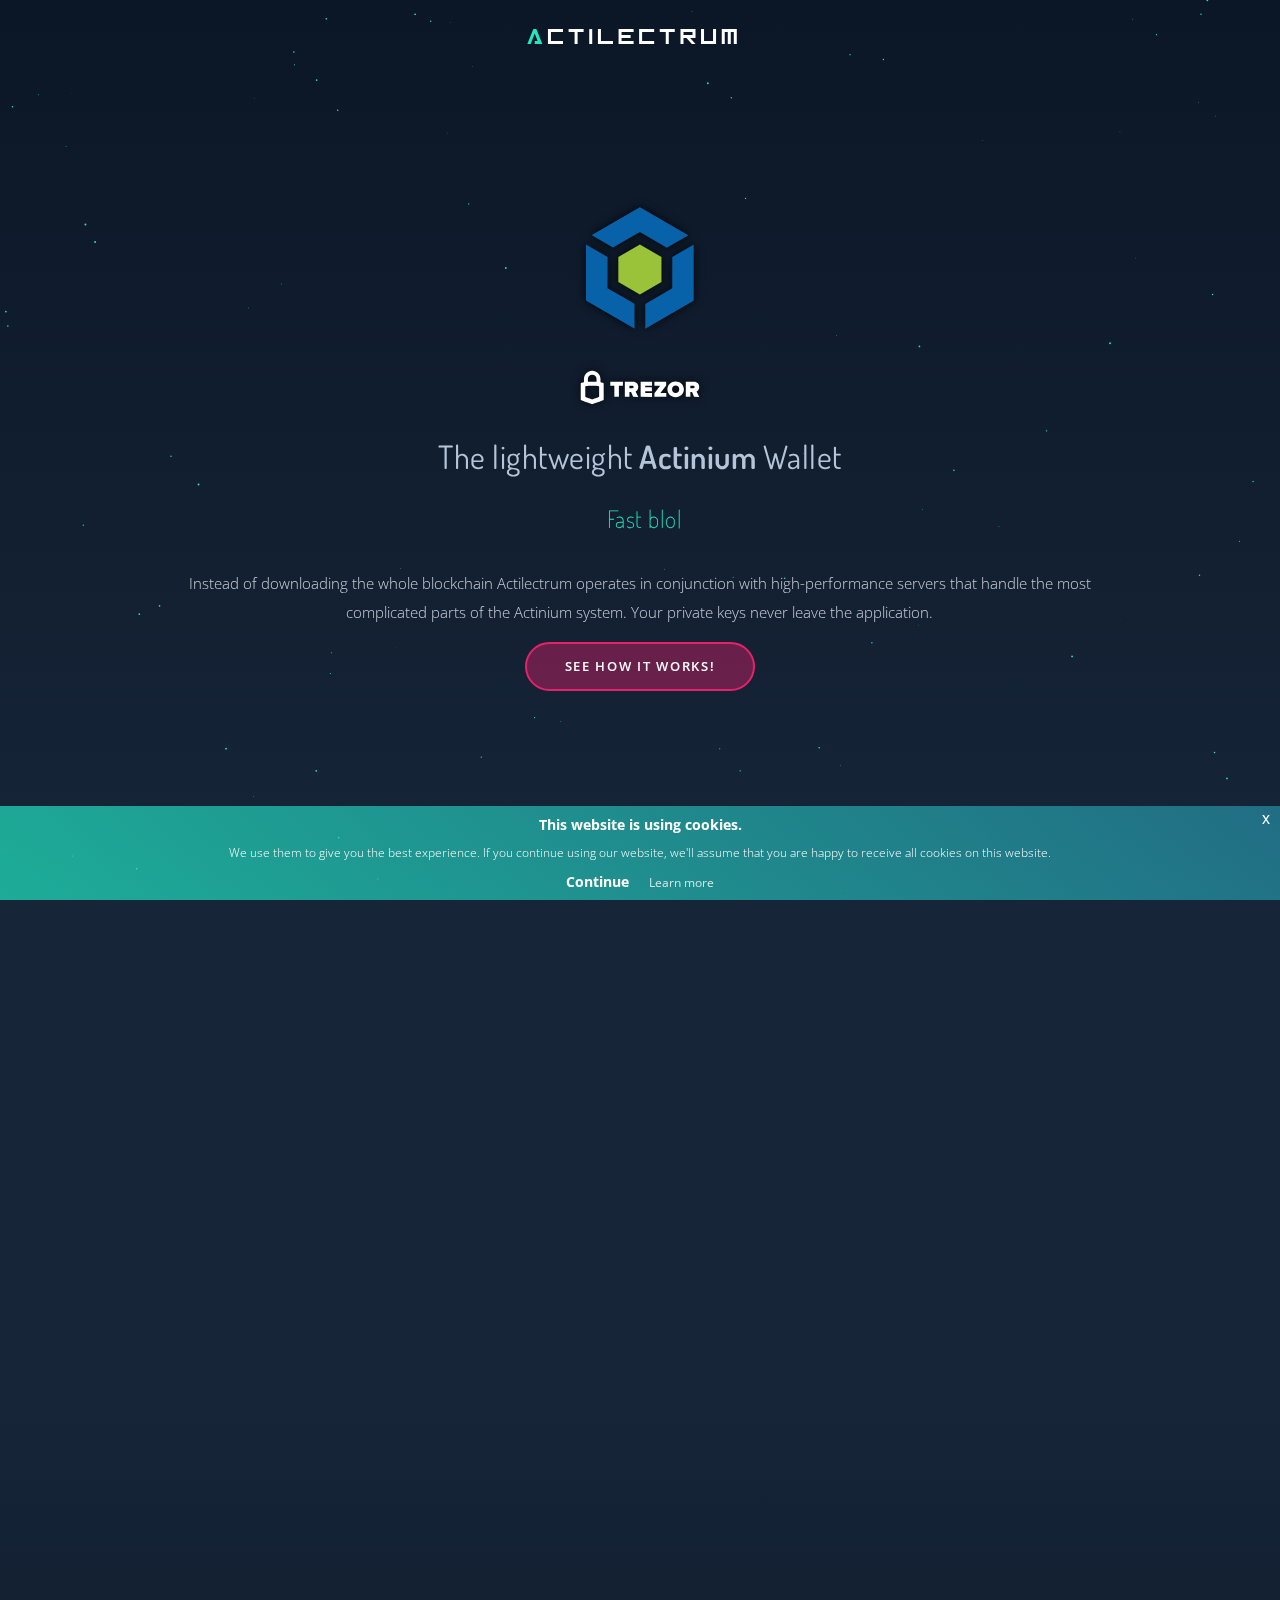
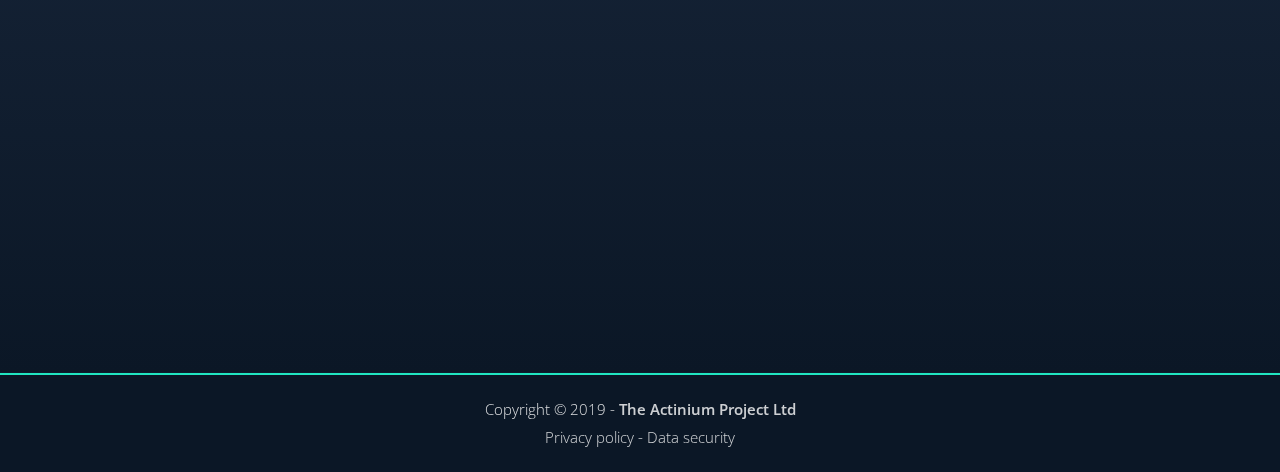
<file: index.html>
<!DOCTYPE html>
<html lang="en">
   <head>
      <meta charset="utf-8">
      <meta name="viewport" content="width=device-width, initial-scale=1, shrink-to-fit=no">
      <meta name="description" content="Instead of downloading the whole blockchain Actilectrum operates in conjunction with high-performance servers that handle the most complicated parts of the Actinium system. Your private keys never leave the application.">
      <meta name="keywords" content="actinium, actilectrum, software, lightning network, trezor, ledger nano">
      <meta name="author" content="Harris Brakmic" />
      <meta name="robots" content="index, follow">
      <meta name="revisit-after" content="1 days">
      <meta name="revisit" content="1 days">
      <meta name="language" content="English">
      <meta name="rating" content="general">
      <meta name="rating" content="safe for kids">
      <meta property="og:locale" content="en_US" />
      <meta property="og:type" content="website" />
      <meta property="og:title" content="⚡ Actilectrum ⚡ The lightweight Actinium Wallet" />
      <meta property="og:description" content="Instead of downloading the whole blockchain Actilectrum operates in conjunction with high-performance servers that handle the most complicated parts of the Actinium system. Your private keys never leave the application." />
      <meta property="og:url" content="https://actilectrum.org/" />
      <meta property="og:site_name" content="Actilectrum" />
      <!-- <meta property="fb:app_id" content="813501412188048" /> -->
      <meta property="og:image" content="https://actilectrum.org/actilectrum-featured.png" />
      <meta name="twitter:card" content="summary_large_image" />
      <meta name="twitter:site" content="@ActiniumCrypto" />
      <meta name="twitter:creator" content="@ActiniumCrypto" />
      <meta name="twitter:description" content="Instead of downloading the whole blockchain Actilectrum operates in conjunction with high-performance servers that handle the most complicated parts of the Actinium system. Your private keys never leave the application." />
      <meta name="twitter:title" content="⚡ Actilectrum ⚡ The lightweight Actinium Wallet" />
      <meta name="twitter:image" content="https://actilectrum.org/actilectrum-featured-twitter.png" />
      <!-- Schema script -->
  		<script type="application/ld+json">
  			{
  			  "@context": "http://schema.org",
  			  "@type": "EducationalOrganization",
  			  "name": "Actilectrum",
          "alternateName": "Actilectrum, the lightweight Actinium wallet",
  			  "url": "https://actilectrum.org",
  			  "logo": "https://actilectrum.org/assets/img/logo/actilectrum-logo.png",
  			  "sameAs": [
  			    "https://twitter.com/ActiniumCrypto",
  			    "https://github.com/Actinium-project",
  			    "https://actinium.org"
  			  ]
  			}
  		</script>
      <!-- Global site tag (gtag.js) - Google Analytics -->
      <script async src="https://www.googletagmanager.com/gtag/js?id=UA-121419345-2"></script>

      <meta name="google-site-verification" content="98Os-XU-iJna17E_8lDClLoiDntbVEy0d8nkBI0YF5g" />
      <link rel="apple-touch-icon" sizes="57x57" href="assets/img/logo/apple/apple-icon-57x57.png">
      <link rel="apple-touch-icon" sizes="60x60" href="assets/img/logo/apple/apple-icon-60x60.png">
      <link rel="apple-touch-icon" sizes="72x72" href="assets/img/logo/apple/apple-icon-72x72.png">
      <link rel="apple-touch-icon" sizes="76x76" href="assets/img/logo/apple/apple-icon-76x76.png">
      <link rel="apple-touch-icon" sizes="114x114" href="assets/img/logo/apple/apple-icon-114x114.png">
      <link rel="apple-touch-icon" sizes="120x120" href="assets/img/logo/apple/apple-icon-120x120.png">
      <link rel="apple-touch-icon" sizes="144x144" href="assets/img/logo/apple/apple-icon-144x144.png">
      <link rel="apple-touch-icon" sizes="152x152" href="assets/img/logo/apple/apple-icon-152x152.png">
      <link rel="apple-touch-icon" sizes="180x180" href="assets/img/logo/apple/apple-icon-180x180.png">
      <link rel="icon" type="image/png" sizes="192x192"  href="assets/img/logo/android/android-icon-192x192.png">
      <link rel="icon" type="image/png" sizes="32x32" href="favicon-32x32.png">
      <link rel="icon" type="image/png" sizes="96x96" href="favicon-96x96.png">
      <link rel="icon" type="image/png" sizes="16x16" href="favicon-16x16.png">
      <link rel="manifest" href="manifest.json">
      <meta name="msapplication-TileColor" content="#ffffff">
      <meta name="msapplication-TileImage" content="ms-icon-144x144.png">
      <meta name="theme-color" content="#21E6C1">
      <meta name="application-name" content="Actilectrum" />
      <meta name="msapplication-config" content="browserconfig.xml">
      <meta name="apple-mobile-web-app-status-bar-style" content="black-translucent">
      <link rel="icon" href="favicon.ico">
      <!-- Styles -->
      <link href="assets/css/page.css" rel="stylesheet">
      <link href="assets/css/style.css" rel="stylesheet">
      <link href="assets/css/hover.css" rel="stylesheet">
      <link href="custom.css" rel="stylesheet">
      <link href="buttons.css" rel="stylesheet">
      <link rel="stylesheet" type="text/css" href="assets/css/jquery-eu-cookie-law-popup.css">
      <title>Actilectrum - The lightweight Actinium Wallet</title>
   </head>
   <body class="eupopup eupopup-bottom">
      <!-- Navbar -->
      <nav class="navbar navbar-expand-lg navbar-light" data-navbar="">
         <div class="container">
            <div class="col-sm-10 col-md-10 col-lg-10 mx-auto text-center">
               <a class="navbar-brand" href="https://actilectrum.org">
               <img class="logo-dark" src="assets/img/logo/actilectrum-header.svg" alt="logo">
               <img class="logo-light" src="assets/img/logo/actilectrum-header.svg" alt="logo">
               </a>
            </div>
         </div>
      </nav>
      <!-- /.navbar -->
      <!-- Header -->
      <!-- <header class="header text-center text-1 h-fullscreen overflow-hidden" style="background-image: linear-gradient(0deg, #172539 0%, #0b1726 100%);">
         <canvas class="constellation" data-color="#21E6C1" data-length="100" data-radius="50"></canvas>
         <div class="container position-static">
            <div class="row align-items-center h-100">
               <div class="col-sm-10 col-md-10 col-lg-10 mx-auto">
                  <div class="row align-items-center">
                     <div class="col-7 col-sm-3 col-md-3 col-lg-2 mx-auto mb-5 order-lg-1 order-md-1 order-sm-1 order-3">
                        <a href="https://trezor.io/" target="_blank" class="hvr-float"><img src="assets/img/logo/trezor-logo.svg" class="shadow-svg" alt="Trezor" data-aos="fade-up" data-aos-delay="500" data-aos-duration="1000" data-aos-easing="ease-in-out"></a>
                     </div>
                     <div class="col-md-1 col-lg-1 mx-auto mb-5 d-xs-none order-lg-2 order-md-2 order-sm-2 order-2" data-aos="fade-in" data-aos-delay="500" data-aos-duration="2000" data-aos-easing="ease-in-out">
                        <img src="assets/img/logo/plus-icon.svg" class="shadow-svg" alt="plus">
                     </div>
                     <div class="col-6 col-sm-3 col-md-3 col-lg-2 mx-auto mb-5 order-lg-3 order-md-3 order-sm-3 order-1" data-aos="fade-up" data-aos-delay="0" data-aos-duration="1000" data-aos-easing="ease-in-out">
                        <a href="https://actinium.org/" target="_blank" class="hvr-float"><img src="assets/img/logo/actilectrum-logo-slider.svg" class="shadow-svg" alt="Actinium"></a>
                     </div>
                     <div class="col-md-1 col-lg-1 mx-auto mb-5 d-xs-none order-lg-4 order-md-4 order-sm-4 order-4" data-aos="fade-in" data-aos-delay="500" data-aos-duration="2000" data-aos-easing="ease-in-out">
                        <img src="assets/img/logo/plus-icon.svg" class="shadow-svg" alt="plus">
                     </div>
                     <div class="col-7 col-sm-3 col-md-3 col-lg-2 mx-auto mb-5 order-lg-5 order-md-5 order-sm-5 order-5" data-aos="fade-in">
                        <a href="https://www.ledger.com/" target="_blank" class="hvr-float"><img src="assets/img/logo/ledger-logo.svg" class="shadow-svg" alt="Ledger" data-aos="fade-up" data-aos-delay="500" data-aos-duration="1000" data-aos-easing="ease-in-out"></a>
                     </div>
                  </div>
                  <h1 class="display-5 fw-400 pb-3" data-aos="fade-in" data-aos-delay="1500" data-aos-duration="1000" data-aos-easing="ease-in-out">The lightweight <strong class="fw-600">Actinium</strong> Wallet</h1>
                  <h2 class="display-6 pb-5" data-aos="fade-in" data-aos-delay="1500" data-aos-duration="1000" data-aos-easing="ease-in-out" style="color: #21E6C1;"><span class="fw-200 pl-2" data-typing="Fast blockchain sync,Hardware wallets,Brain wallets,Segwit and more..." data-type-speed="80"></span></h2>
                  <p data-aos="fade-in" data-aos-delay="1500" data-aos-duration="1000" data-aos-easing="ease-in-out">Instead of downloading the whole blockchain Actilectrum operates in conjunction with high-performance servers that handle the most complicated parts of the Actinium system. Your private keys never leave the application.</p>
                  <div data-aos="fade-up" data-aos-delay="1500" data-aos-duration="2000" data-aos-easing="ease-in-out">
                     <a class="btn btn-xl btn-round btn-custom-pink mb-3 mr-1 ml-1" href="https://github.com/Actinium-project/Actilectrum/wiki/Using-Trezor-with-Actilectrum" target="_blank">See how it works!</a>
                  </div>
               </div>
            </div>
         </div>
      </header> -->
      <header class="header text-center text-1 h-fullscreen overflow-hidden" style="background-image: linear-gradient(0deg, #172539 0%, #0b1726 100%);">
         <canvas class="constellation" data-color="#21E6C1" data-length="100" data-radius="50"></canvas>
         <div class="container position-static">
            <div class="row align-items-center h-100">
               <div class="col-sm-10 col-md-10 col-lg-10 mx-auto">
                  <div class="row align-items-center">
                     <div class="col-6 col-sm-3 col-md-3 col-lg-2 mx-auto mb-5 order-lg-3 order-md-3 order-sm-3 order-1" data-aos="fade-up" data-aos-delay="0" data-aos-duration="1000" data-aos-easing="ease-in-out">
                        <a href="https://actinium.org/" target="_blank" class="hvr-float"><img src="assets/img/logo/actilectrum-logo-slider.svg" class="shadow-svg" alt="Actinium"></a>
                     </div>
                  </div>
                  <div class="row align-items-center">
                    <div class="col-7 col-sm-3 col-md-3 col-lg-2 mx-auto mb-5 order-lg-1 order-md-1 order-sm-1 order-3">
                       <a href="https://trezor.io/" target="_blank" class="hvr-float"><img src="assets/img/logo/trezor-logo.svg" class="shadow-svg" alt="Trezor" data-aos="fade-up" data-aos-delay="500" data-aos-duration="1000" data-aos-easing="ease-in-out"></a>
                    </div>
                  </div>
                  <h1 class="display-5 fw-400 pb-3" data-aos="fade-in" data-aos-delay="1500" data-aos-duration="1000" data-aos-easing="ease-in-out">The lightweight <strong class="fw-600">Actinium</strong> Wallet</h1>
                  <h2 class="display-6 pb-5" data-aos="fade-in" data-aos-delay="1500" data-aos-duration="1000" data-aos-easing="ease-in-out" style="color: #21E6C1;"><span class="fw-200 pl-2" data-typing="Fast blockchain sync,Hardware wallets,Brain wallets,Segwit and more..." data-type-speed="80"></span></h2>
                  <p data-aos="fade-in" data-aos-delay="1500" data-aos-duration="1000" data-aos-easing="ease-in-out">Instead of downloading the whole blockchain Actilectrum operates in conjunction with high-performance servers that handle the most complicated parts of the Actinium system. Your private keys never leave the application.</p>
                  <div data-aos="fade-up" data-aos-delay="1500" data-aos-duration="2000" data-aos-easing="ease-in-out">
                     <a class="btn btn-xl btn-round btn-custom-pink mb-3 mr-1 ml-1" href="https://github.com/Actinium-project/Actilectrum/wiki/Using-Trezor-with-Actilectrum" target="_blank">See how it works!</a>
                  </div>
               </div>
            </div>
         </div>
      </header>
      <!-- /.header -->
      <!-- Main Content -->
      <main class="main-content">
         <!-- Downloads -->
         <section id="wallets" class="section overflow-hidden p-3 pt-5 pb-7 bg-2">
            <div class="container">
               <header class="section-header text-1" data-aos="fade-up" data-aos-delay="0" data-aos-duration="1000" data-aos-easing="ease-in-out">
                  <h2>Downloads</h2>
                  <p class="lead">Download Actilectrum for any platform</p>
               </header>
               <div class="row gap-y text-center">
                  <div class="col-md-4 col-xl-4 feature-1" data-aos="fade-in" data-aos-delay="250" data-aos-duration="1000" data-aos-easing="ease-in-out">
                     <p class="feature-icon"><i class="fa fa-windows gradient-icon"></i></p>
                     <h3 class="text-1">Windows</h3>
                     <p class="text-1">&nbsp</p>
                     <a class="btn btn-md btn-round btn-custom-green mb-3 mr-1 ml-1" href="https://github.com/Actinium-project/Actilectrum/releases/download/v3.3.6.1/actilectrum-v3.3.6.1-setup.exe" target="_blank">Setup</a>
                     <a class="btn btn-md btn-round btn-custom-green mb-3 mr-1 ml-1" href="https://github.com/Actinium-project/Actilectrum/releases/download/v3.3.6.1/actilectrum-v3.3.6.1-portable.exe" target="_blank">Portable</a>
                     <a class="btn btn-md btn-round btn-custom-green mb-3 mr-1 ml-1" href="https://github.com/Actinium-project/Actilectrum/releases/download/v3.3.6.1/actilectrum-v3.3.6.1.exe" target="_blank">Standalone</a>
                  </div>
                  <div class="col-md-4 col-xl-4 feature-1" data-aos="fade-in" data-aos-delay="500" data-aos-duration="1000" data-aos-easing="ease-in-out">
                     <p class="feature-icon"><i class="fa fa-linux gradient-icon"></i></p>
                     <h3 class="text-1">Linux</h3>
                     <p class="text-1">Compilation tutorials</p>
                     <a class="btn btn-md btn-round btn-custom-pink mb-3 mr-1 ml-1" href="https://github.com/Actinium-project/Actilectrum/blob/master/contrib/build-linux/README.md" target="_blank">Actilectrum wallet</a>
                     <a class="btn btn-md btn-round btn-custom-green mb-3 mr-1 ml-1" href="https://github.com/Actinium-project/electrumx-actinium" target="_blank">Actilectrum server</a>
                  </div>
                  <div class="col-md-4 col-xl-4 feature-1" data-aos="fade-in" data-aos-delay="750" data-aos-duration="1000" data-aos-easing="ease-in-out">
                     <p class="feature-icon"><i class="fa fa-apple gradient-icon"></i></p>
                     <h3 class="text-1">macOS</h3>
                     <p class="text-1">&nbsp</p>
                     <a class="btn btn-md btn-round btn-custom-green mb-3 mr-1 ml-1" href="https://github.com/Actinium-project/Actilectrum/releases/download/v3.3.6.1/actilectrum-v3.3.6.1.dmg" target="_blank">DMG</a>
                     <a class="btn btn-md btn-round btn-custom-green mb-3 mr-1 ml-1" href="https://github.com/Actinium-project/Actilectrum/releases/download/v3.3.6.1/Actilectrum.app.zip" target="_blank">Application</a>
                  </div>
               </div>
            </div>
         </section>
         <!-- ./Downloads -->
         <!-- More info and screenshots -->
         <section class="section p-3 pt-7 pb-7 bg-2" style="background-image: linear-gradient(0deg, #0b1726 0%, #172539 100%);">
            <div class="container">
               <div class="row align-items-center">
                  <div class="col-12 col-md-4 col-lg-4 mx-auto py-8 text-center feature-1" data-aos="fade-up" data-aos-delay="0" data-aos-duration="1000" data-aos-easing="ease-in-out">
                     <p class="feature-icon"><i class="fa fa-info-circle gradient-icon"></i></p>
                     <h3 class="text-1">Featured links & screenshots</h3>
                     <br>
                     <a class="btn btn-md btn-round btn-custom-green mb-3 mr-1 ml-1" href="https://actinium.org/" target="_blank">Actinium website</a>
                     <a class="btn btn-md btn-round btn-custom-green mb-3 mr-1 ml-1" href="https://goldmine.actinium.org/" target="_blank">Community pool</a>
                     <a class="btn btn-md btn-round btn-custom-pink mb-3 mr-1 ml-1" href="https://actinium.store/" target="_blank">Actinium Store</a>
                  </div>
                  <div class="col-12 col-md-8 col-lg-6 mx-auto" data-aos="fade-left" data-aos-delay="250" data-aos-duration="1000" data-aos-easing="ease-in-out">
                     <div class="gallery gallery-4-type4" data-provide="photoswipe">
                        <a class="gallery-item shadow-gallery" href="assets/img/trezor-app/trezor_setup_1.png">
                        <img src="assets/img/trezor-app/trezor_setup_1.png" alt="Trezor setup, step 1">
                        </a>
                        <div class="gallery-item-group">
                           <a class="gallery-item shadow-gallery" href="assets/img/trezor-app/trezor_setup_2.png">
                           <img src="assets/img/trezor-app/trezor_setup_2.png" alt="Trezor setup, step 2">
                           </a>
                           <a class="gallery-item shadow-gallery" href="assets/img/trezor-app/trezor_setup_3.png">
                           <img src="assets/img/trezor-app/trezor_setup_3.png" alt="Trezor setup, step 3">
                           </a>
                           <a class="gallery-item shadow-gallery" href="assets/img/trezor-app/trezor_setup_4.png">
                              <div class="gallery-item-overlay">+5</div>
                              <img src="assets/img/trezor-app/trezor_setup_4.png" alt="Trezor setup, step 4">
                           </a>
                        </div>
                        <div class="gallery-extra-items">
                           <a class="gallery-item" href="assets/img/trezor-app/trezor_setup_5.png">
                           <img src="assets/img/trezor-app/trezor_setup_5.png" alt="Trezor setup, step 5">
                           </a>
                           <a class="gallery-item" href="assets/img/trezor-app/trezor_setup_6.png">
                           <img src="assets/img/trezor-app/trezor_setup_6.png" alt="Trezor setup, step 6">
                           </a>
                           <a class="gallery-item" class="assets/img/trezor-app/trezor_setup_7.png">
                           <img src="assets/img/trezor-app/trezor_setup_7.png" alt="Trezor setup, step 7">
                           </a>
                           <a class="gallery-item" href="assets/img/trezor-app/trezor_setup_8.png">
                           <img src="assets/img/trezor-app/trezor_setup_8.png" alt="Trezor setup, step 8">
                           </a>
                        </div>
                     </div>
                  </div>
               </div>
            </div>
         </section>
         <!-- ./More info and screenshots -->
      </main>
      <!-- Footer -->
      <footer class="footer bg-1">
         <div class="container">
            <div class="row gap-y align-items-center">
               <div class="col-6 col-lg-6 mx-auto">
                  <p class="m-0 text-center text-white">Copyright © 2019 - <b><a href="https://beta.companieshouse.gov.uk/company/11707932" target="_blank">The Actinium Project Ltd</a></b></p>
                  <p class="m-0 text-center text-white"><a href="privacy-policy.html">Privacy policy</a> - <a href="data-security.html">Data security</a></p>
               </div>
            </div>
         </div>
      </footer>
      <!-- /.footer -->
      <!-- Scripts -->
      <script src="assets/js/jquery.js"></script>
      <script src="assets/js/page.min.js"></script>
      <script src="assets/js/script.js"></script>
      <script src="assets/js/jquery-eu-cookie-law-popup.js"></script>
      <script>
         window.dataLayer = window.dataLayer || [];
         function gtag(){dataLayer.push(arguments);}
         // Don’t call the init functions just yet:
         // gtag(‘js’, new Date());
         // gtag(‘config’, ‘UA-XXXXXXXX-1’);

         function initialiseGoogleAnalytics() {
           gtag('js', new Date());
           gtag('config', 'UA-121419345-2');
         }

         // Subscribe for the cookie consent events
         $(document).bind("user_cookie_already_accepted", function(event, object) {
           initialiseGoogleAnalytics();
         });

         $(document).bind("user_cookie_consent_changed", function(event, object) {
           const userConsentGiven = $(object).attr('consent');
           if (userConsentGiven) {
             // User clicked on enabling cookies. Now it’s safe to call the
             // init functions.
             initialiseGoogleAnalytics();
           }
         });
      </script>
   </body>
</html>
</file>
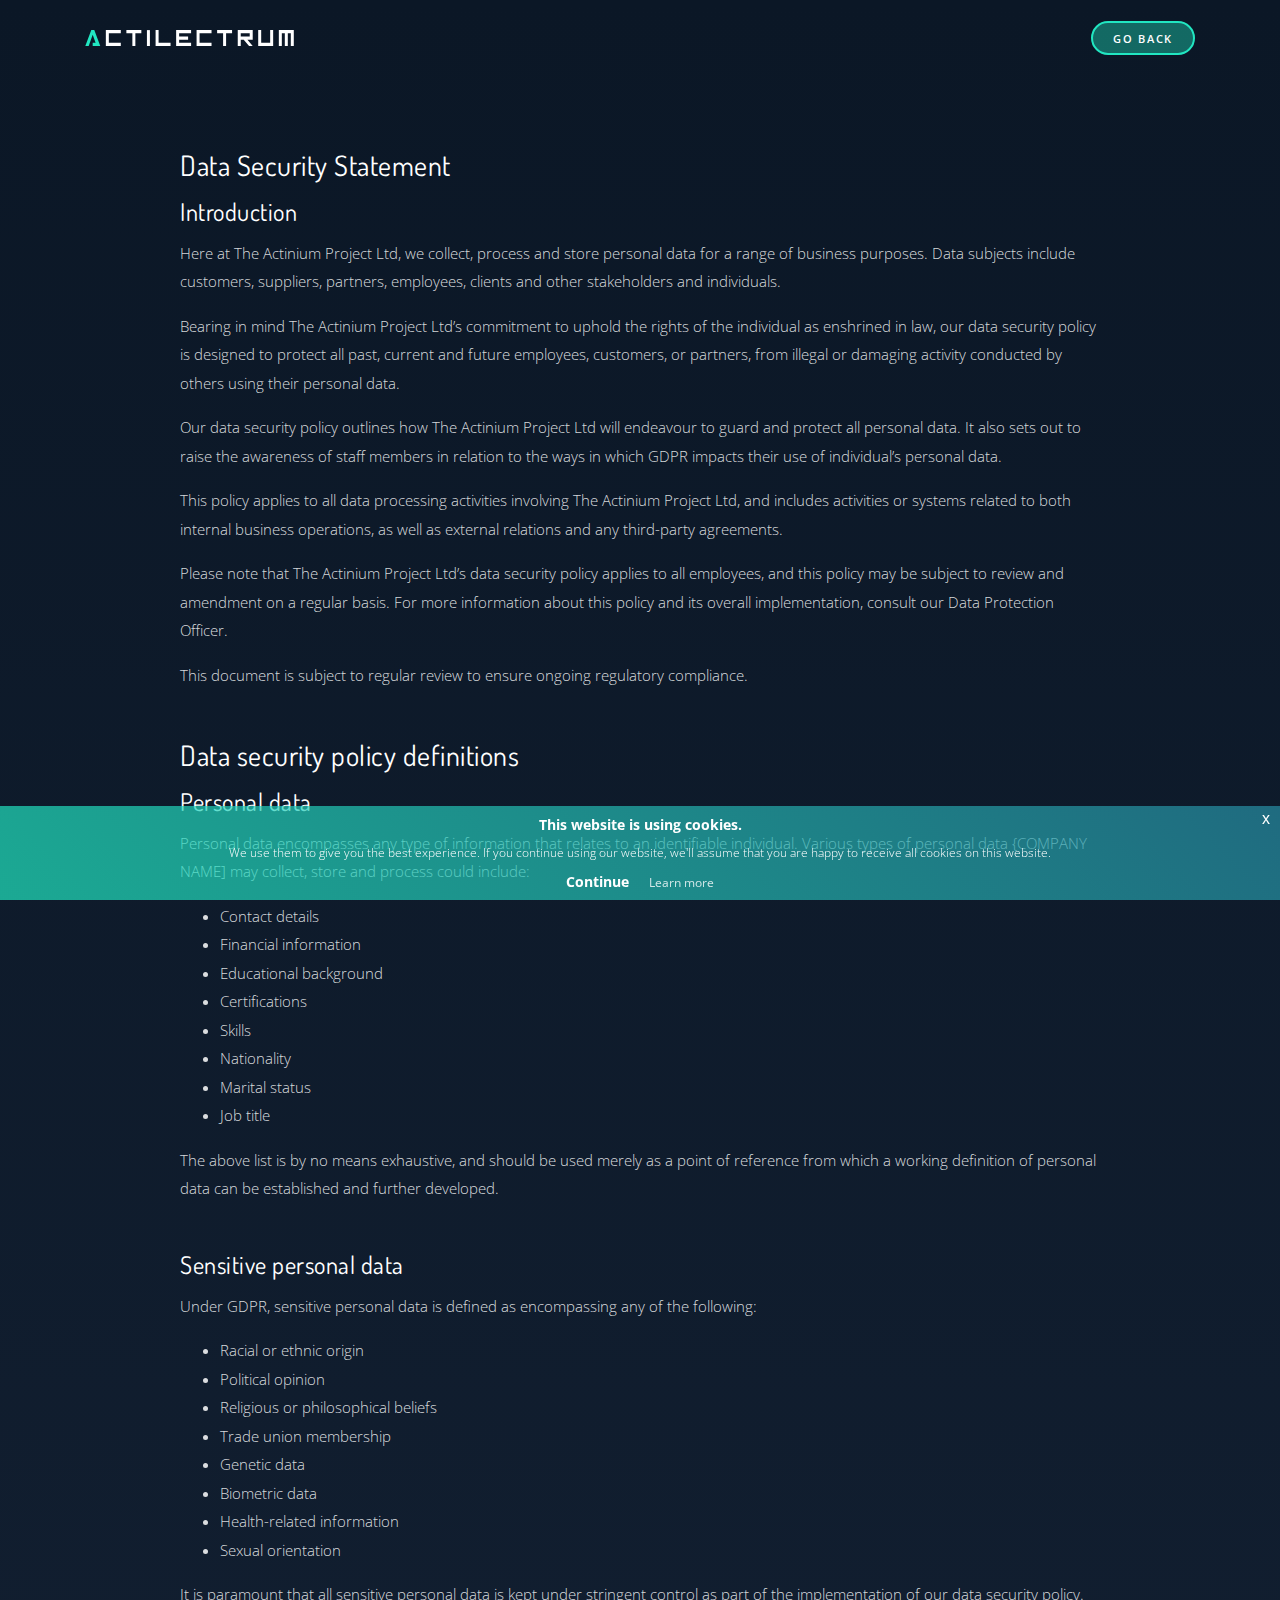
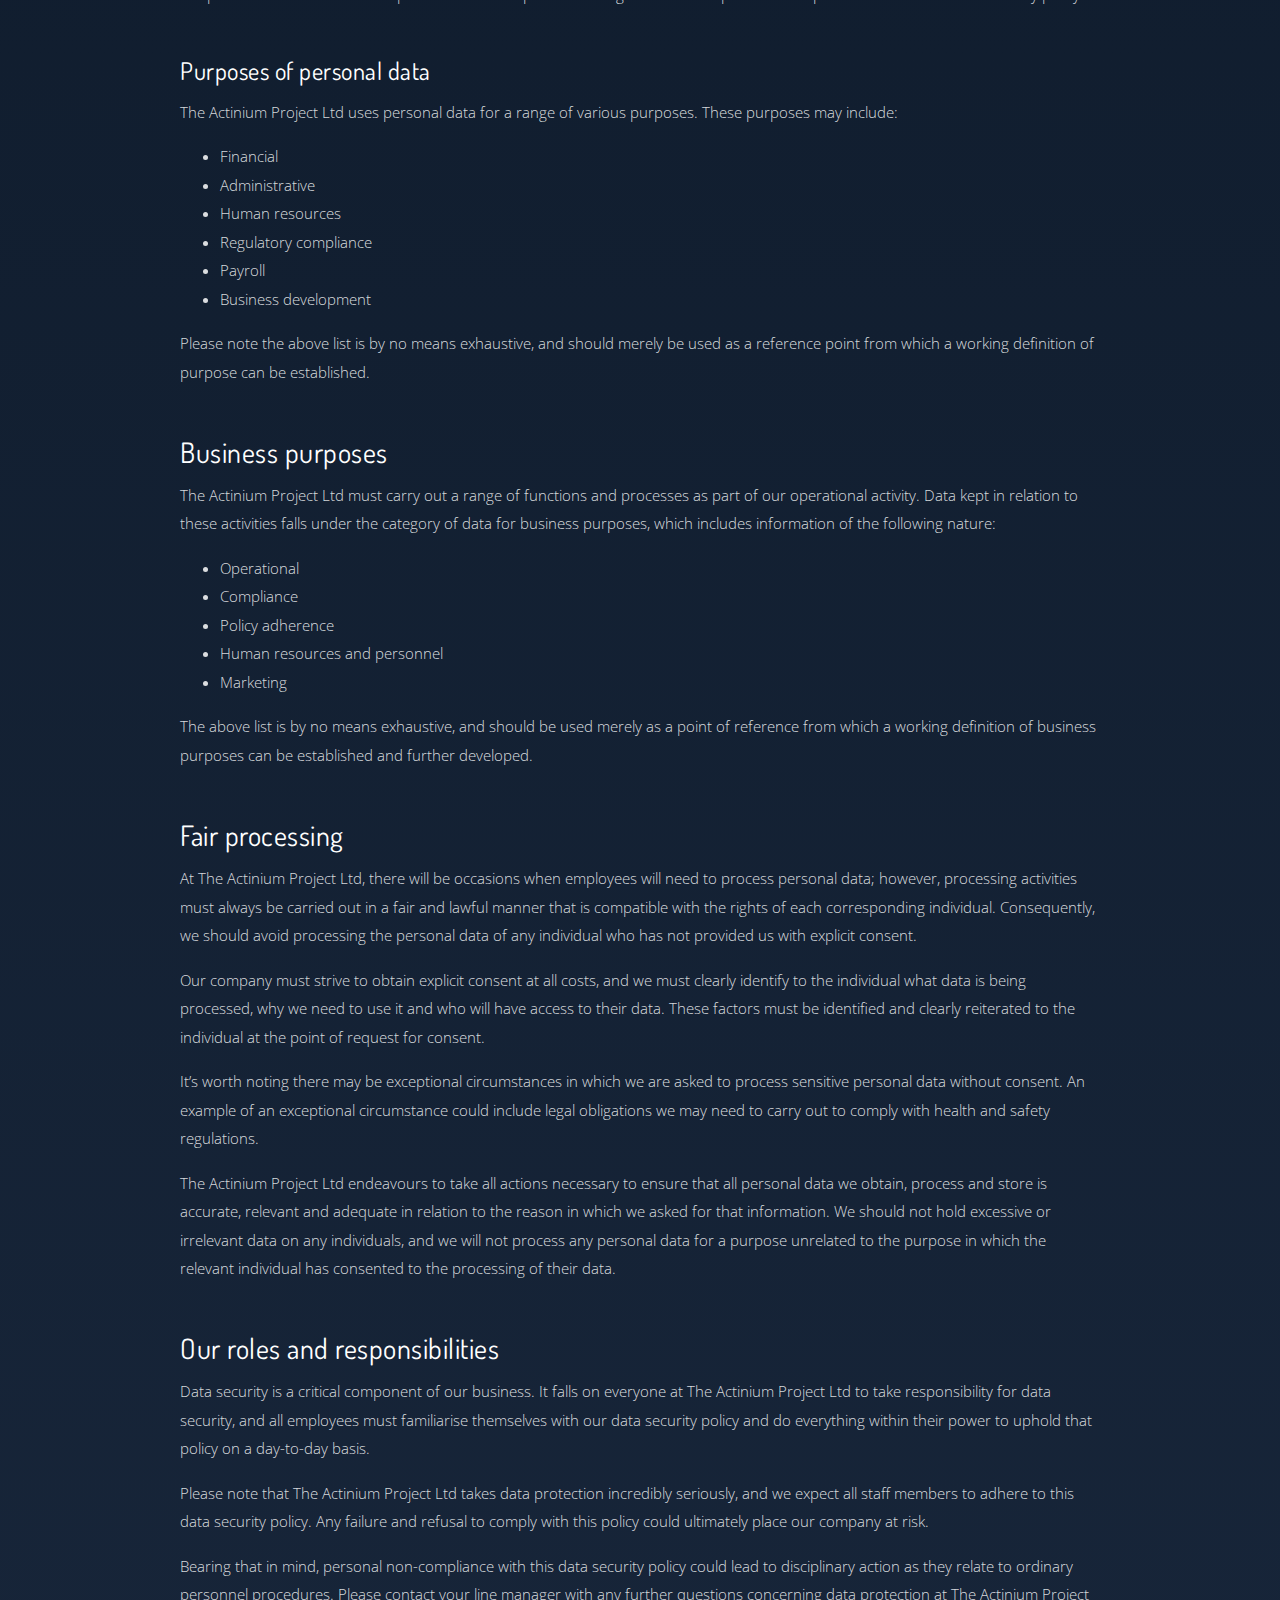
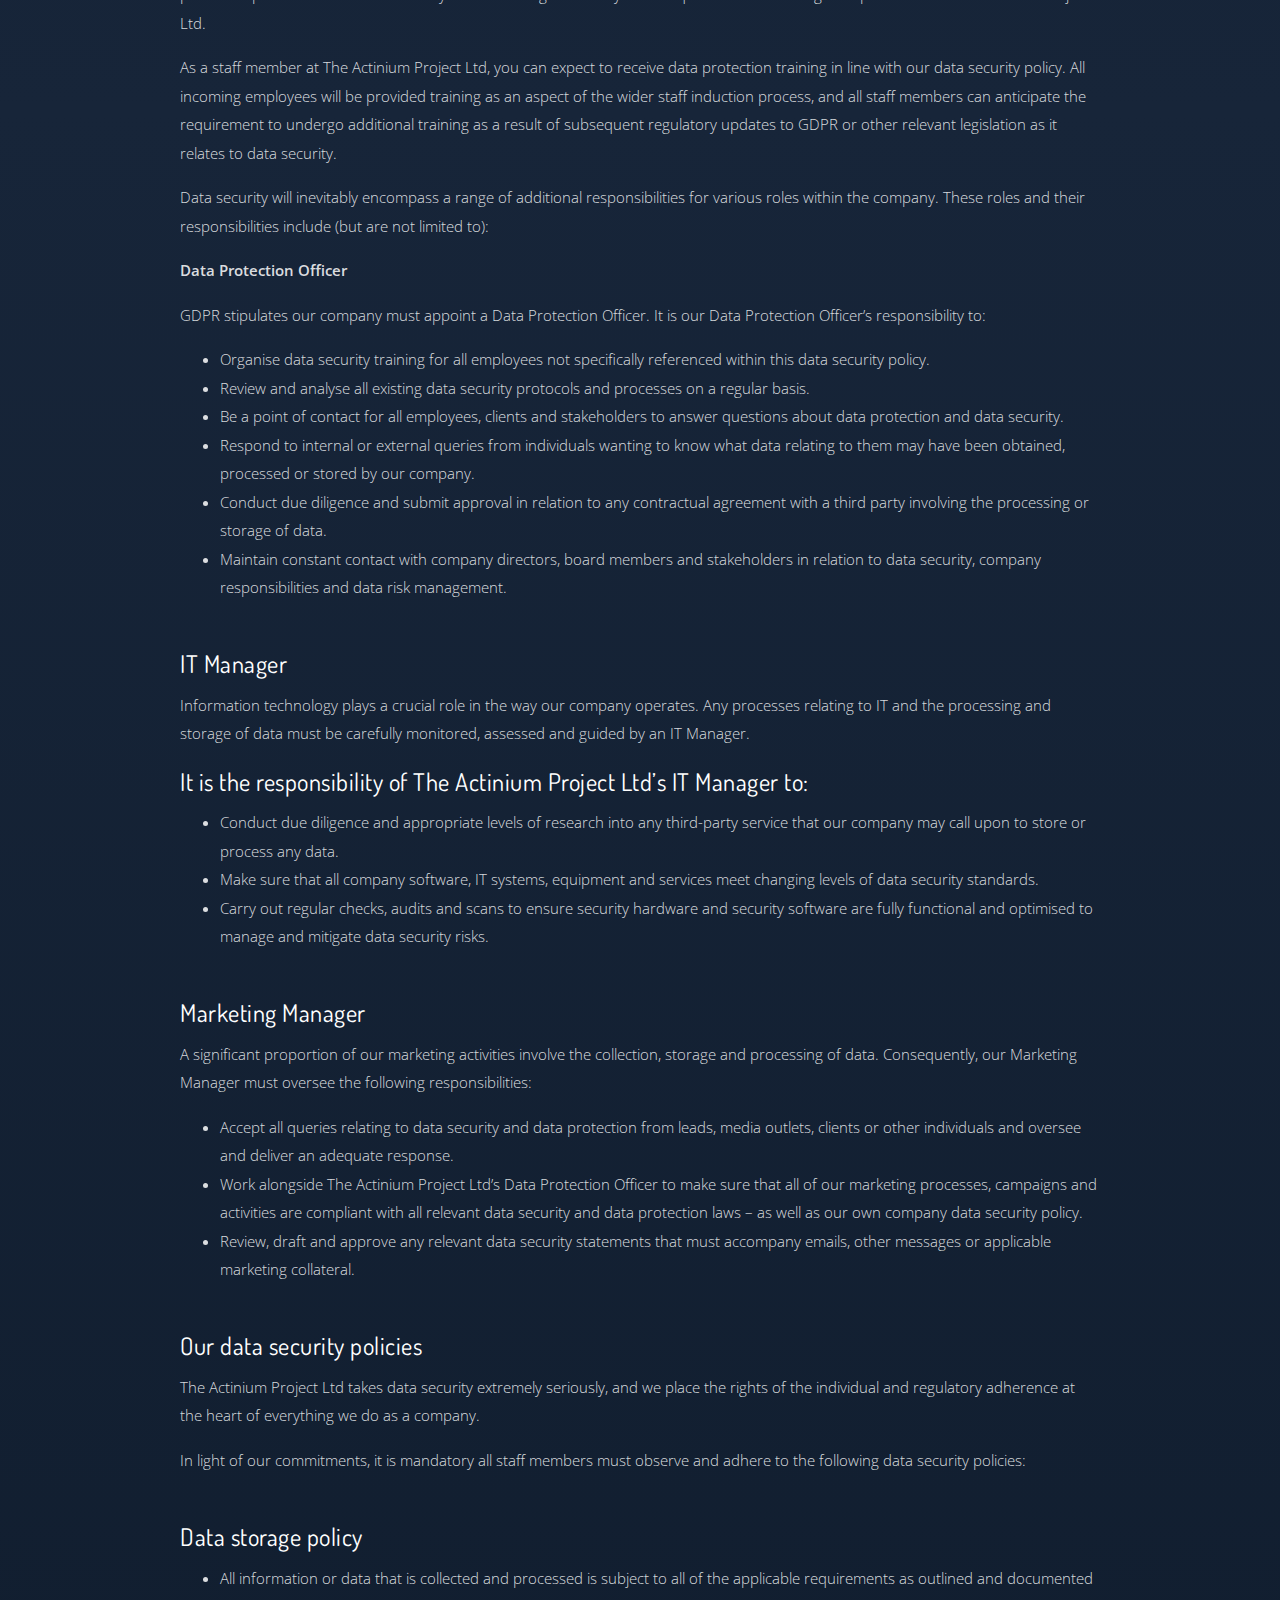
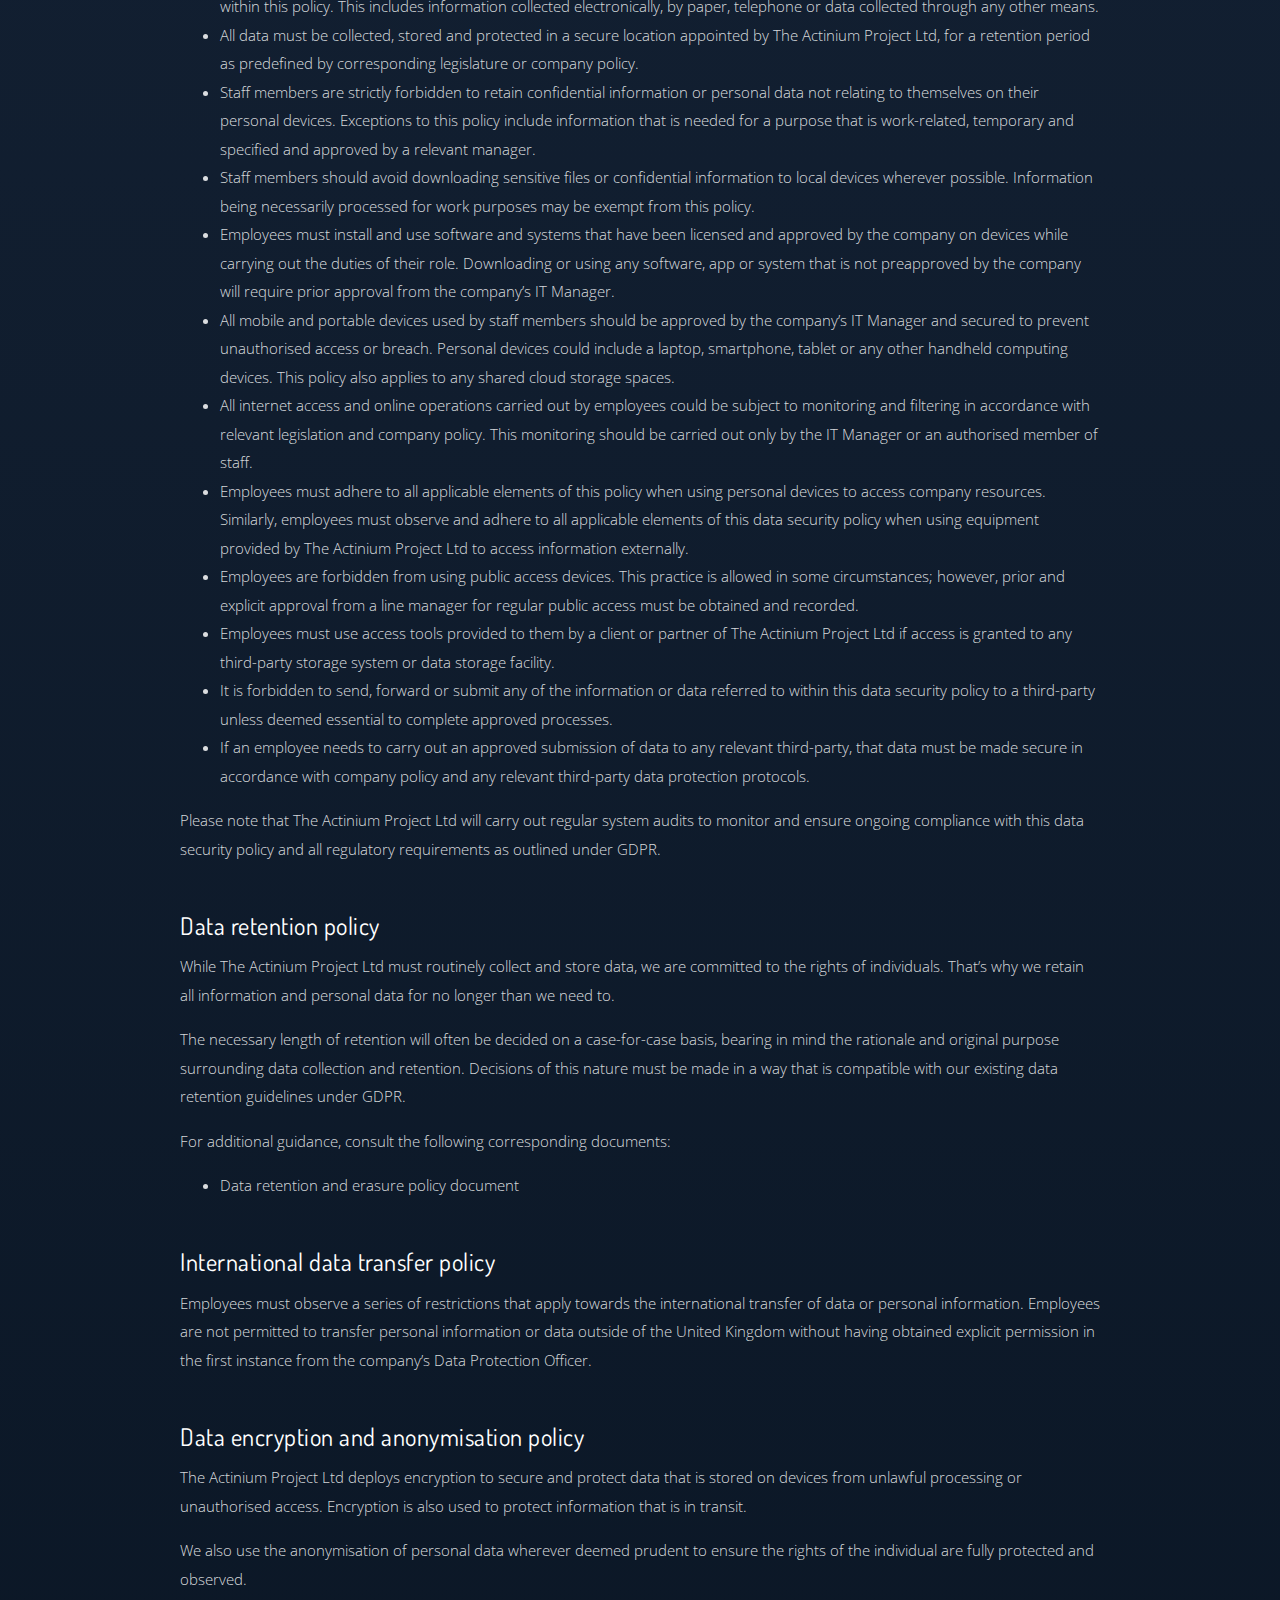
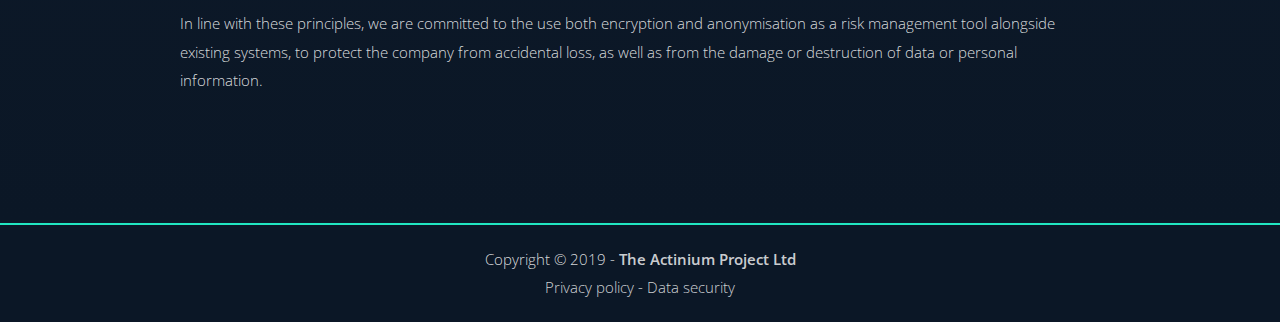
<file: data-security.html>
<!DOCTYPE html>
<html lang="en">
   <head>
      <meta charset="utf-8">
      <meta name="viewport" content="width=device-width, initial-scale=1, shrink-to-fit=no">
      <meta name="description" content="Actinium is a cryptocurrency based on latest Bitcoin code. Our initial goal was not only to develop yet another cryptocurrency, but to provide a complete environment for mining, faucets, explorers, mobile & hardware wallets.">
      <meta name="keywords" content="actinium, cryptocurrency, pow, lyra2z, no-premine, no-ico, fair launch, bitcoin, lightning network, android app, trezor, ledger nano, privacy, policy, cookies">
      <meta name="author" content="Harris Brakmic" />
      <meta name="robots" content="index, follow">
      <meta name="revisit-after" content="1 days">
      <meta name="revisit" content="1 days">
      <meta name="language" content="English">
      <meta name="rating" content="general">
      <meta name="rating" content="safe for kids">
      <meta property="og:locale" content="en_US" />
      <meta property="og:type" content="website" />
      <meta property="og:title" content="⚡ Actilectrum ⚡ Data Security" />
      <meta property="og:description" content="Actinium is a cryptocurrency based on latest Bitcoin code. Our initial goal was not only to develop yet another cryptocurrency, but to provide a complete environment for mining, faucets, explorers, mobile & hardware wallets." />
      <meta property="og:url" content="https://actilectrum.org/" />
      <meta property="og:site_name" content="Actilectrum" />
      <!-- <meta property="fb:app_id" content="813501412188048" /> -->
      <meta property="og:image" content="https://actinlectrum.org/actilectrum-featured.png" />
      <meta name="twitter:card" content="summary_large_image" />
      <meta name="twitter:site" content="@ActiniumCrypto" />
      <meta name="twitter:creator" content="@ActiniumCrypto" />
      <meta name="twitter:description" content="Actinium is a cryptocurrency based on latest Bitcoin code. Our initial goal was not only to develop yet another cryptocurrency, but to provide a complete environment for mining, faucets, explorers, mobile & hardware wallets." />
      <meta name="twitter:title" content="⚡ Actilectrum ⚡ Data Security" />
      <meta name="twitter:image" content="https://actilectrum.org/actilectrum-featured-twitter.png" />
      <!-- Schema script -->
  		<script type="application/ld+json">
  			{
  			  "@context": "http://schema.org",
  			  "@type": "EducationalOrganization",
  			  "name": "Actilectrum",
          "alternateName": "Actilectrum, the lightweight Actinium wallet",
  			  "url": "https://actilectrum.org",
  			  "logo": "https://actilectrum.org/assets/img/logo/actilectrum-logo.png",
  			  "sameAs": [
  			    "https://twitter.com/ActiniumCrypto",
  			    "https://github.com/Actinium-project",
  			    "https://actinium.org"
  			  ]
  			}
  		</script>
      <!-- Global site tag (gtag.js) - Google Analytics -->
      <script async src="https://www.googletagmanager.com/gtag/js?id=UA-121419345-2"></script>

      <meta name="google-site-verification" content="98Os-XU-iJna17E_8lDClLoiDntbVEy0d8nkBI0YF5g" />
      <link rel="apple-touch-icon" sizes="57x57" href="assets/img/logo/apple/apple-icon-57x57.png">
      <link rel="apple-touch-icon" sizes="60x60" href="assets/img/logo/apple/apple-icon-60x60.png">
      <link rel="apple-touch-icon" sizes="72x72" href="assets/img/logo/apple/apple-icon-72x72.png">
      <link rel="apple-touch-icon" sizes="76x76" href="assets/img/logo/apple/apple-icon-76x76.png">
      <link rel="apple-touch-icon" sizes="114x114" href="assets/img/logo/apple/apple-icon-114x114.png">
      <link rel="apple-touch-icon" sizes="120x120" href="assets/img/logo/apple/apple-icon-120x120.png">
      <link rel="apple-touch-icon" sizes="144x144" href="assets/img/logo/apple/apple-icon-144x144.png">
      <link rel="apple-touch-icon" sizes="152x152" href="assets/img/logo/apple/apple-icon-152x152.png">
      <link rel="apple-touch-icon" sizes="180x180" href="assets/img/logo/apple/apple-icon-180x180.png">
      <link rel="icon" type="image/png" sizes="192x192"  href="assets/img/logo/android/android-icon-192x192.png">
      <link rel="icon" type="image/png" sizes="32x32" href="favicon-32x32.png">
      <link rel="icon" type="image/png" sizes="96x96" href="favicon-96x96.png">
      <link rel="icon" type="image/png" sizes="16x16" href="favicon-16x16.png">
      <link rel="manifest" href="manifest.json">
      <meta name="msapplication-TileColor" content="#ffffff">
      <meta name="msapplication-TileImage" content="ms-icon-144x144.png">
      <meta name="theme-color" content="#0b1726">
      <meta name="application-name" content="Actilectrum" />
      <meta name="msapplication-config" content="browserconfig.xml">
      <meta name="apple-mobile-web-app-status-bar-style" content="black-translucent">
      <link rel="icon" href="favicon.ico">
      <!-- Styles -->
      <link href="assets/css/page.css" rel="stylesheet">
      <link href="assets/css/style.css" rel="stylesheet">
      <link href="assets/css/hover.css" rel="stylesheet">
      <link href="custom.css" rel="stylesheet">
      <link href="buttons.css" rel="stylesheet">
      <link rel="stylesheet" href="https://use.fontawesome.com/releases/v5.7.1/css/all.css" integrity="sha384-fnmOCqbTlWIlj8LyTjo7mOUStjsKC4pOpQbqyi7RrhN7udi9RwhKkMHpvLbHG9Sr" crossorigin="anonymous">
      <link rel="stylesheet" type="text/css" href="assets/css/jquery-eu-cookie-law-popup.css">
      <title>Actilectrum | Data Security</title>
   </head>
   <body class="eupopup eupopup-bottom">
      <!-- Navbar -->
      <nav class="navbar navbar-expand-lg navbar-light" data-navbar="smart">
         <div class="container">
            <div class="navbar-left mr-auto">
               <a class="navbar-brand" href="https://actilectrum.org">
               <img class="logo-dark" src="assets/img/logo/actilectrum-header.svg" alt="logo">
               <img class="logo-light" src="assets/img/logo/actilectrum-header.svg" alt="logo">
               </a>
            </div>
            <div>
               <a class="btn btn-sm btn-round btn-custom-green" href="https://actilectrum.org">Go Back</a>
            </div>
         </div>
      </nav>
      <!-- /.navbar -->
      <!-- Main Content -->
      <main class="main-content" >
         <section class="section bg-2 pt-10 text-white" style="background-image: linear-gradient(0deg, #0b1726 0%, #172539 50%, #0b1726 100%);">
            <div class="container">
               <div class="row">
                  <div class="col-md-10 mx-auto">
                     <h3>Data Security Statement</h3>
                     <h4>Introduction</h4>
                     <p>Here at The Actinium Project Ltd, we collect, process and store personal data for a range of business purposes. Data subjects include customers, suppliers, partners, employees, clients and other stakeholders and individuals.</p>
                     <p>Bearing in mind The Actinium Project Ltd’s commitment to uphold the rights of the individual as enshrined in law, our data security policy is designed to protect all past, current and future employees, customers, or partners, from illegal or damaging activity conducted by others using their personal data.</p>
                     <p>Our data security policy outlines how The Actinium Project Ltd will endeavour to guard and protect all personal data. It also sets out to raise the awareness of staff members in relation to the ways in which GDPR impacts their use of individual’s personal data.</p>
                     <p>This policy applies to all data processing activities involving The Actinium Project Ltd, and includes activities or systems related to both internal business operations, as well as external relations and any third-party agreements.</p>
                     <p>Please note that The Actinium Project Ltd’s data security policy applies to all employees, and this policy may be subject to review and amendment on a regular basis. For more information about this policy and its overall implementation, consult our Data Protection Officer.</p>
                     <p>This document is subject to regular review to ensure ongoing regulatory compliance.</p>
                     <br>
                     <h3>Data security policy definitions</h3>
                     <h4>Personal data</h4>
                     <p>Personal data encompasses any type of information that relates to an identifiable individual. Various types of personal data {COMPANY NAME] may collect, store and process could include:</p>
                     <ul>
                        <li>Contact details</li>
                        <li>Financial information</li>
                        <li>Educational background</li>
                        <li>Certifications</li>
                        <li>Skills</li>
                        <li>Nationality</li>
                        <li>Marital status</li>
                        <li>Job title</li>
                     </ul>
                     <p>The above list is by no means exhaustive, and should be used merely as a point of reference from which a working definition of personal data can be established and further developed.</p>
                     <br>
                     <h4>Sensitive personal data</h4>
                     <p>Under GDPR, sensitive personal data is defined as encompassing any of the following:</p>
                     <ul>
                        <li>Racial or ethnic origin</li>
                        <li>Political opinion</li>
                        <li>Religious or philosophical beliefs</li>
                        <li>Trade union membership</li>
                        <li>Genetic data</li>
                        <li>Biometric data</li>
                        <li>Health-related information</li>
                        <li>Sexual orientation</li>
                     </ul>
                     <p>It is paramount that all sensitive personal data is kept under stringent control as part of the implementation of our data security policy.</p>
                     <br>
                     <h4>Purposes of personal data</h4>
                     <p>The Actinium Project Ltd uses personal data for a range of various purposes. These purposes may include:</p>
                     <ul>
                        <li>Financial</li>
                        <li>Administrative</li>
                        <li>Human resources</li>
                        <li>Regulatory compliance</li>
                        <li>Payroll</li>
                        <li>Business development</li>
                     </ul>
                     <p>Please note the above list is by no means exhaustive, and should merely be used as a reference point from which a working definition of purpose can be established.</p>
                     <br>
                     <h3>Business purposes</h3>
                     <p>The Actinium Project Ltd must carry out a range of functions and processes as part of our operational activity. Data kept in relation to these activities falls under the category of data for business purposes, which includes information of the following nature:</p>
                     <ul>
                        <li>Operational</li>
                        <li>Compliance</li>
                        <li>Policy adherence</li>
                        <li>Human resources and personnel</li>
                        <li>Marketing</li>
                     </ul>
                     <p>The above list is by no means exhaustive, and should be used merely as a point of reference from which a working definition of business purposes can be established and further developed.</p>
                     <br>
                     <h3>Fair processing</h3>
                     <p>At The Actinium Project Ltd, there will be occasions when employees will need to process personal data; however, processing activities must always be carried out in a fair and lawful manner that is compatible with the rights of each corresponding individual. Consequently, we should avoid processing the personal data of any individual who has not provided us with explicit consent.</p>
                     <p>Our company must strive to obtain explicit consent at all costs, and we must clearly identify to the individual what data is being processed, why we need to use it and who will have access to their data. These factors must be identified and clearly reiterated to the individual at the point of request for consent.</p>
                     <p>It’s worth noting there may be exceptional circumstances in which we are asked to process sensitive personal data without consent. An example of an exceptional circumstance could include legal obligations we may need to carry out to comply with health and safety regulations.</p>
                     <p>The Actinium Project Ltd endeavours to take all actions necessary to ensure that all personal data we obtain, process and store is accurate, relevant and adequate in relation to the reason in which we asked for that information. We should not hold excessive or irrelevant data on any individuals, and we will not process any personal data for a purpose unrelated to the purpose in which the relevant individual has consented to the processing of their data.</p>
                     <br>
                     <h3>Our roles and responsibilities</h3>
                     <p>Data security is a critical component of our business. It falls on everyone at The Actinium Project Ltd to take responsibility for data security, and all employees must familiarise themselves with our data security policy and do everything within their power to uphold that policy on a day-to-day basis.</p>
                     <p>Please note that The Actinium Project Ltd takes data protection incredibly seriously, and we expect all staff members to adhere to this data security policy. Any failure and refusal to comply with this policy could ultimately place our company at risk.</p>
                     <p>Bearing that in mind, personal non-compliance with this data security policy could lead to disciplinary action as they relate to ordinary personnel procedures. Please contact your line manager with any further questions concerning data protection at The Actinium Project Ltd.</p>
                     <p>As a staff member at The Actinium Project Ltd, you can expect to receive data protection training in line with our data security policy. All incoming employees will be provided training as an aspect of the wider staff induction process, and all staff members can anticipate the requirement to undergo additional training as a result of subsequent regulatory updates to GDPR or other relevant legislation as it relates to data security.  </p>
                     <p>Data security will inevitably encompass a range of additional responsibilities for various roles within the company. These roles and their responsibilities include (but are not limited to):</p>
                     <p><b>Data Protection Officer</b></p>
                     <p>GDPR stipulates our company must appoint a Data Protection Officer. It is our Data Protection Officer’s responsibility to:</p>
                     <ul>
                        <li>Organise data security training for all employees not specifically referenced within this data security policy.</li>
                        <li>Review and analyse all existing data security protocols and processes on a regular basis.</li>
                        <li>Be a point of contact for all employees, clients and stakeholders to answer questions about data protection and data security.</li>
                        <li>Respond to internal or external queries from individuals wanting to know what data relating to them may have been obtained, processed or stored by our company.</li>
                        <li>Conduct due diligence and submit approval in relation to any contractual agreement with a third party involving the processing or storage of data.</li>
                        <li>Maintain constant contact with company directors, board members and stakeholders in relation to data security, company responsibilities and data risk management.</li>
                     </ul>
                     <br>
                     <h4>IT Manager</h4>
                     <p>Information technology plays a crucial role in the way our company operates. Any processes relating to IT and the processing and storage of data must be carefully monitored, assessed and guided by an IT Manager.</p>
                     <h4>It is the responsibility of The Actinium Project Ltd’s IT Manager to:</h4>
                     <ul>
                        <li>Conduct due diligence and appropriate levels of research into any third-party service that our company may call upon to store or process any data.</li>
                        <li>Make sure that all company software, IT systems, equipment and services meet changing levels of data security standards.</li>
                        <li>Carry out regular checks, audits and scans to ensure security hardware and security software are fully functional and optimised to manage and mitigate data security risks.</li>
                     </ul>
                     <br>
                     <h4>Marketing Manager</h4>
                     <p>A significant proportion of our marketing activities involve the collection, storage and processing of data. Consequently, our Marketing Manager must oversee the following responsibilities:</p>
                     <ul>
                        <li>Accept all queries relating to data security and data protection from leads, media outlets, clients or other individuals and oversee and deliver an adequate response.</li>
                        <li>Work alongside The Actinium Project Ltd’s Data Protection Officer to make sure that all of our marketing processes, campaigns and activities are compliant with all relevant data security and data protection laws – as well as our own company data security policy.</li>
                        <li>Review, draft and approve any relevant data security statements that must accompany emails, other messages or applicable marketing collateral.</li>
                     </ul>
                     <br>
                     <h4>Our data security policies</h4>
                     <p>The Actinium Project Ltd takes data security extremely seriously, and we place the rights of the individual and regulatory adherence at the heart of everything we do as a company.</p>
                     <p>In light of our commitments, it is mandatory all staff members must observe and adhere to the following data security policies:</p>
                     <br>
                     <h4>Data storage policy</h4>
                     <ul>
                        <li>All information or data that is collected and processed is subject to all of the applicable requirements as outlined and documented within this policy. This includes information collected electronically, by paper, telephone or data collected through any other means.</li>
                        <li>All data must be collected, stored and protected in a secure location appointed by The Actinium Project Ltd, for a retention period as predefined by corresponding legislature or company policy.</li>
                        <li>Staff members are strictly forbidden to retain confidential information or personal data not relating to themselves on their personal devices. Exceptions to this policy include information that is needed for a purpose that is work-related, temporary and specified and approved by a relevant manager.</li>
                        <li>Staff members should avoid downloading sensitive files or confidential information to local devices wherever possible. Information being necessarily processed for work purposes may be exempt from this policy.</li>
                        <li>Employees must install and use software and systems that have been licensed and approved by the company on devices while carrying out the duties of their role. Downloading or using any software, app or system that is not preapproved by the company will require prior approval from the company’s IT Manager.</li>
                        <li>All mobile and portable devices used by staff members should be approved by the company’s IT Manager and secured to prevent unauthorised access or breach. Personal devices could include a laptop, smartphone, tablet or any other handheld computing devices. This policy also applies to any shared cloud storage spaces.</li>
                        <li>All internet access and online operations carried out by employees could be subject to monitoring and filtering in accordance with relevant legislation and company policy. This monitoring should be carried out only by the IT Manager or an authorised member of staff.</li>
                        <li>Employees must adhere to all applicable elements of this policy when using personal devices to access company resources. Similarly, employees must observe and adhere to all applicable elements of this data security policy when using equipment provided by The Actinium Project Ltd to access information externally.</li>
                        <li>Employees are forbidden from using public access devices. This practice is allowed in some circumstances; however, prior and explicit approval from a line manager for regular public access must be obtained and recorded.</li>
                        <li>Employees must use access tools provided to them by a client or partner of The Actinium Project Ltd if access is granted to any third-party storage system or data storage facility.</li>
                        <li>It is forbidden to send, forward or submit any of the information or data referred to within this data security policy to a third-party unless deemed essential to complete approved processes.</li>
                        <li>If an employee needs to carry out an approved submission of data to any relevant third-party, that data must be made secure in accordance with company policy and any relevant third-party data protection protocols.</li>
                     </ul>
                     <p>Please note that The Actinium Project Ltd will carry out regular system audits to monitor and ensure ongoing compliance with this data security policy and all regulatory requirements as outlined under GDPR.</p>
                     <br>
                     <h4>Data retention policy</h4>
                     <p>While The Actinium Project Ltd must routinely collect and store data, we are committed to the rights of individuals. That’s why we retain all information and personal data for no longer than we need to.</p>
                     <p>The necessary length of retention will often be decided on a case-for-case basis, bearing in mind the rationale and original purpose surrounding data collection and retention. Decisions of this nature must be made in a way that is compatible with our existing data retention guidelines under GDPR.</p>
                     <p>For additional guidance, consult the following corresponding documents:</p>
                     <ul>
                        <li>Data retention and erasure policy document</li>
                     </ul>
                     <br>
                     <h4>International data transfer policy</h4>
                     <p>Employees must observe a series of restrictions that apply towards the international transfer of data or personal information. Employees are not permitted to transfer personal information or data outside of the United Kingdom without having obtained explicit permission in the first instance from the company’s Data Protection Officer.</p>
                     <br>
                     <h4>Data encryption and anonymisation policy</h4>
                     <p>The Actinium Project Ltd deploys encryption to secure and protect data that is stored on devices from unlawful processing or unauthorised access. Encryption is also used to protect information that is in transit.</p>
                     <p>We also use the anonymisation of personal data wherever deemed prudent to ensure the rights of the individual are fully protected and observed.</p>
                     <p>In line with these principles, we are committed to the use both encryption and anonymisation as a risk management tool alongside existing systems, to protect the company from accidental loss, as well as from the damage or destruction of data or personal information.</p>
                  </div>
               </div>
            </div>
         </section>
      </main>
      <!-- /.main-content -->
      <!-- Footer -->
      <footer class="footer bg-1">
         <div class="container">
            <div class="row gap-y align-items-center">
               <div class="col-6 col-lg-6 mx-auto">
                  <p class="m-0 text-center text-white">Copyright © 2019 - <b><a href="https://beta.companieshouse.gov.uk/company/11707932" target="_blank">The Actinium Project Ltd</a></b></p>
                  <p class="m-0 text-center text-white"><a href="privacy-policy.html">Privacy policy</a> - <a href="data-security.html">Data security</a></p>
               </div>
            </div>
         </div>
      </footer>
      <!-- /.footer -->
      <!-- Scripts -->
      <script src="assets/js/jquery.js"></script>
      <script src="assets/js/page.min.js"></script>
      <script src="assets/js/script.js"></script>
      <script type="text/javascript" src="assets/plugin/jquery.countto.js"></script>
      <script type="text/javascript" src="assets/js/stats.js"></script>
      <script src="assets/js/jquery-eu-cookie-law-popup.js"></script>
      <script>
         window.dataLayer = window.dataLayer || [];
         function gtag(){dataLayer.push(arguments);}
         // Don’t call the init functions just yet:
         // gtag(‘js’, new Date());
         // gtag(‘config’, ‘UA-XXXXXXXX-1’);

         function initialiseGoogleAnalytics() {
           gtag('js', new Date());
           gtag('config', 'UA-121419345-2');
         }

         // Subscribe for the cookie consent events
         $(document).bind("user_cookie_already_accepted", function(event, object) {
           initialiseGoogleAnalytics();
         });

         $(document).bind("user_cookie_consent_changed", function(event, object) {
           const userConsentGiven = $(object).attr('consent');
           if (userConsentGiven) {
             // User clicked on enabling cookies. Now it’s safe to call the
             // init functions.
             initialiseGoogleAnalytics();
           }
         });
      </script>
   </body>
</html>
</file>
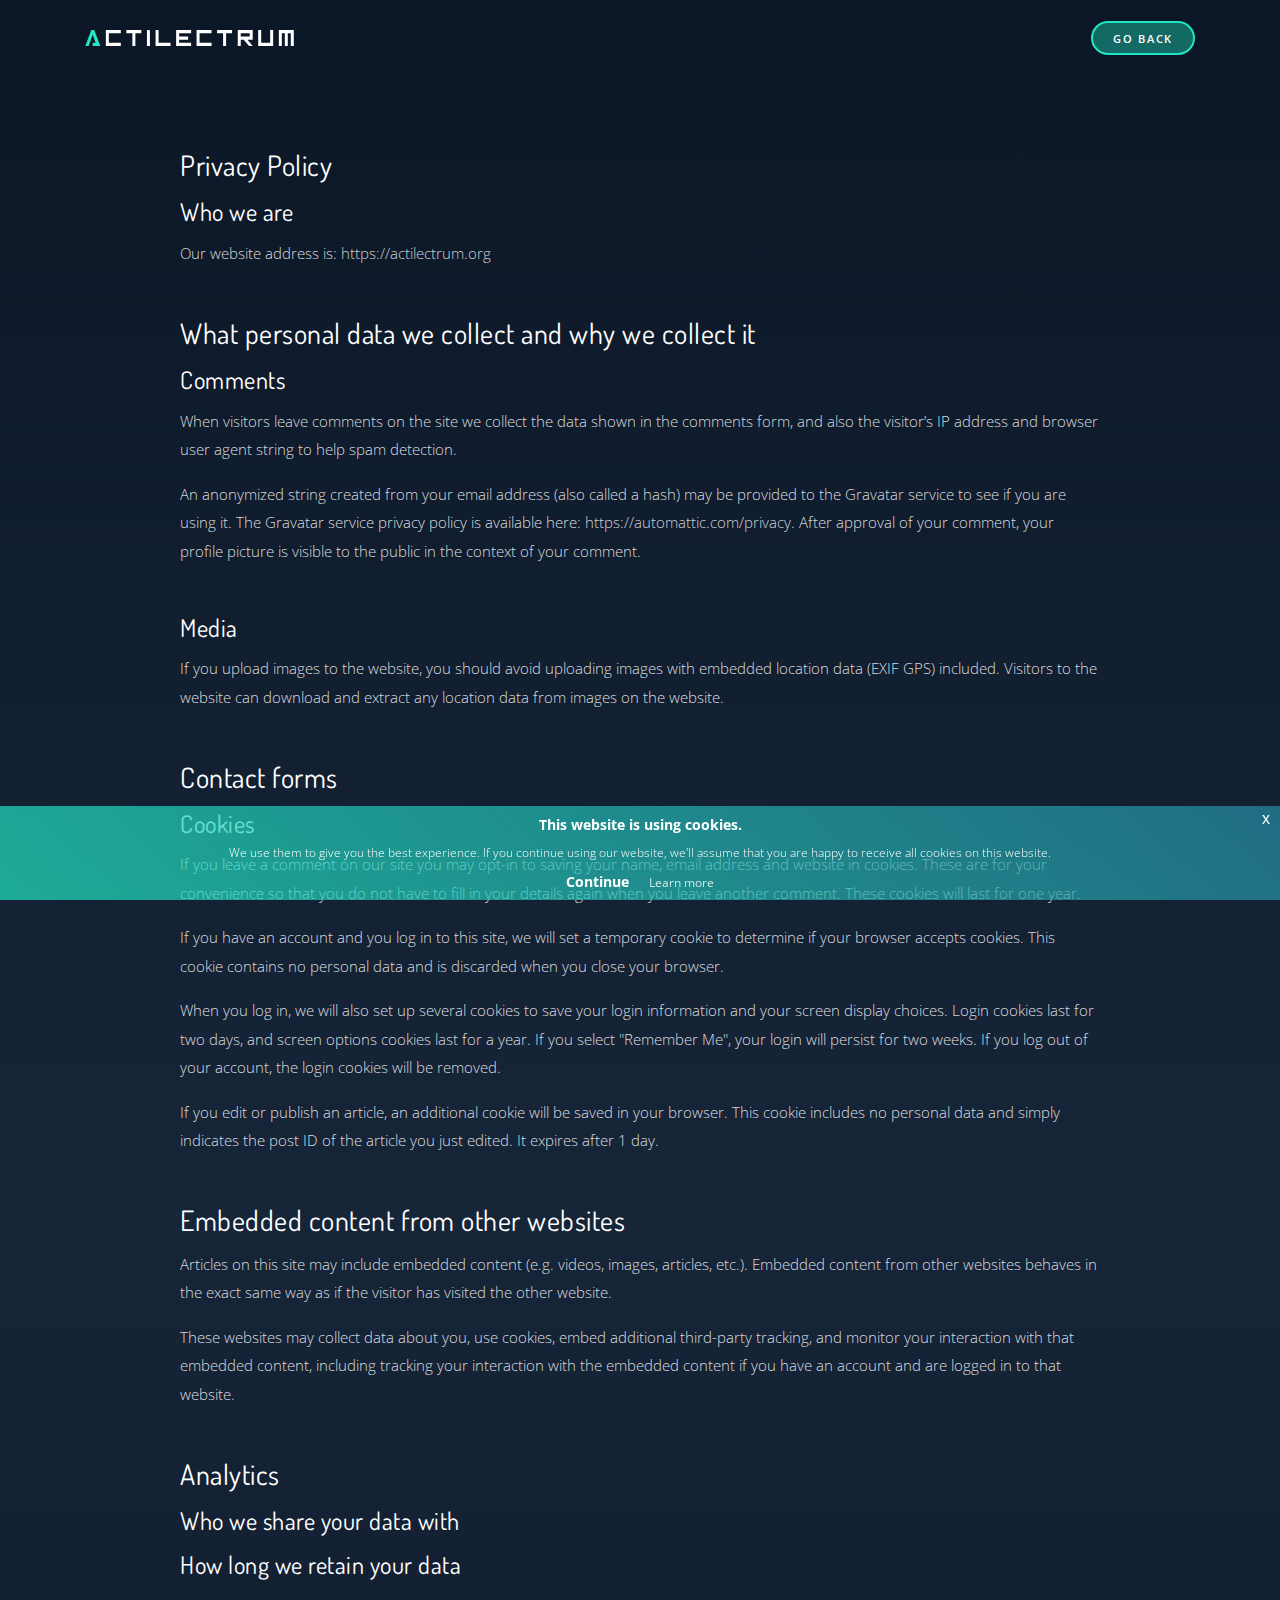
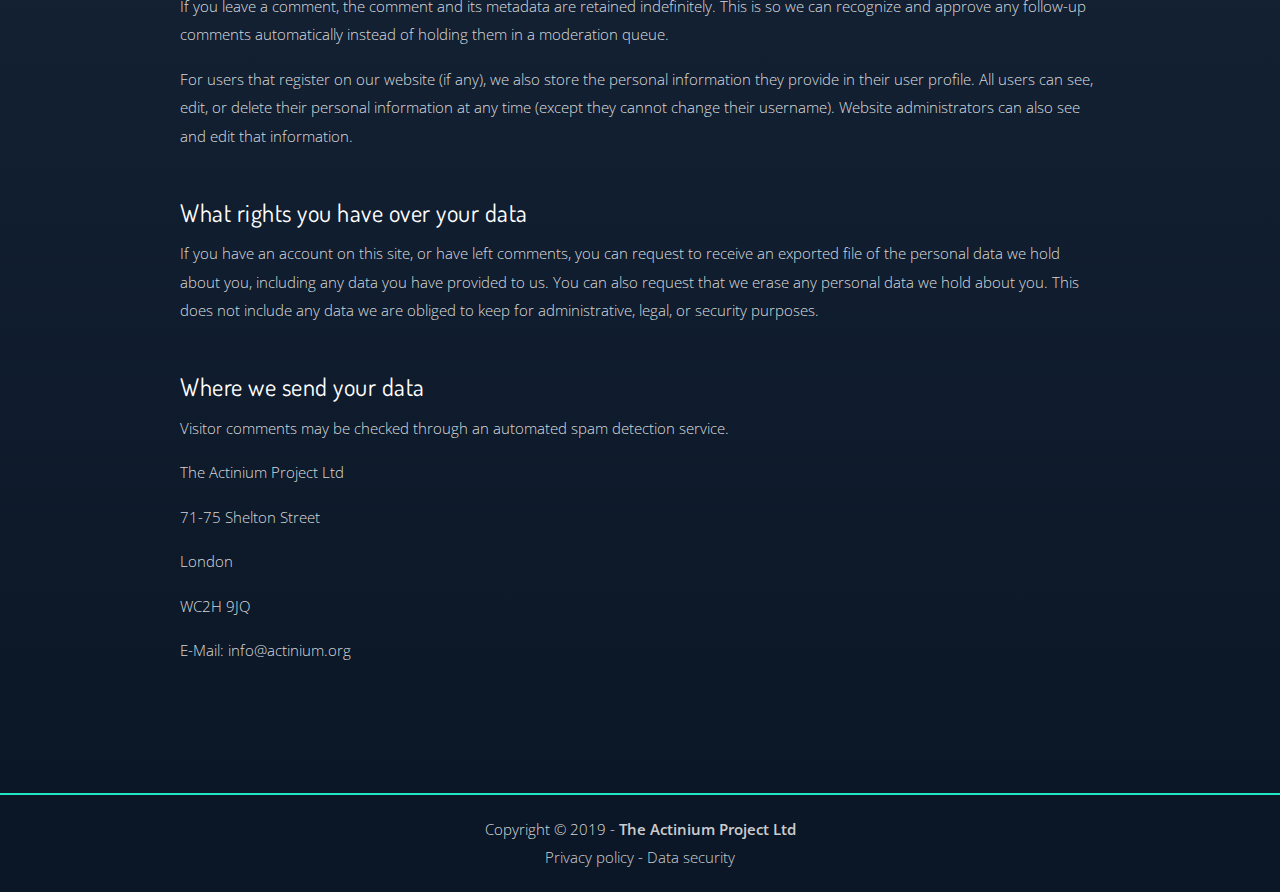
<file: privacy-policy.html>
<!DOCTYPE html>
<html lang="en">
   <head>
      <meta charset="utf-8">
      <meta name="viewport" content="width=device-width, initial-scale=1, shrink-to-fit=no">
      <meta name="description" content="Actinium is a cryptocurrency based on latest Bitcoin code. Our initial goal was not only to develop yet another cryptocurrency, but to provide a complete environment for mining, faucets, explorers, mobile & hardware wallets.">
      <meta name="keywords" content="actinium, cryptocurrency, pow, lyra2z, no-premine, no-ico, fair launch, bitcoin, lightning network, android app, trezor, ledger nano, privacy, policy, cookies">
      <meta name="author" content="Harris Brakmic" />
      <meta name="robots" content="index, follow">
      <meta name="revisit-after" content="1 days">
      <meta name="revisit" content="1 days">
      <meta name="language" content="English">
      <meta name="rating" content="general">
      <meta name="rating" content="safe for kids">
      <meta property="og:locale" content="en_US" />
      <meta property="og:type" content="website" />
      <meta property="og:title" content="⚡ Actilectrum ⚡ Privacy Policy" />
      <meta property="og:description" content="Actinium is a cryptocurrency based on latest Bitcoin code. Our initial goal was not only to develop yet another cryptocurrency, but to provide a complete environment for mining, faucets, explorers, mobile & hardware wallets." />
      <meta property="og:url" content="https://actilectrum.org/" />
      <meta property="og:site_name" content="Actilectrum" />
      <!-- <meta property="fb:app_id" content="813501412188048" /> -->
      <meta property="og:image" content="https://actilectrum.org/actilectrum-featured.png" />
      <meta name="twitter:card" content="summary_large_image" />
      <meta name="twitter:site" content="@ActiniumCrypto" />
      <meta name="twitter:creator" content="@ActiniumCrypto" />
      <meta name="twitter:description" content="Actinium is a cryptocurrency based on latest Bitcoin code. Our initial goal was not only to develop yet another cryptocurrency, but to provide a complete environment for mining, faucets, explorers, mobile & hardware wallets." />
      <meta name="twitter:title" content="⚡ Actilectrum ⚡ Privacy Policy" />
      <meta name="twitter:image" content="https://actilectrum.org/actilectrum-featured-twitter.png" />
      <!-- Schema script -->
  		<script type="application/ld+json">
  			{
  			  "@context": "http://schema.org",
  			  "@type": "EducationalOrganization",
  			  "name": "Actilectrum",
          "alternateName": "Actilectrum, the lightweight Actinium wallet",
  			  "url": "https://actilectrum.org",
  			  "logo": "https://actilectrum.org/assets/img/logo/actilectrum-logo.png",
  			  "sameAs": [
  			    "https://twitter.com/ActiniumCrypto",
  			    "https://github.com/Actinium-project",
  			    "https://actinium.org"
  			  ]
  			}
  		</script>
      <!-- Global site tag (gtag.js) - Google Analytics -->
      <script async src="https://www.googletagmanager.com/gtag/js?id=UA-121419345-2"></script>

      <meta name="google-site-verification" content="98Os-XU-iJna17E_8lDClLoiDntbVEy0d8nkBI0YF5g" />
      <link rel="apple-touch-icon" sizes="57x57" href="assets/img/logo/apple/apple-icon-57x57.png">
      <link rel="apple-touch-icon" sizes="60x60" href="assets/img/logo/apple/apple-icon-60x60.png">
      <link rel="apple-touch-icon" sizes="72x72" href="assets/img/logo/apple/apple-icon-72x72.png">
      <link rel="apple-touch-icon" sizes="76x76" href="assets/img/logo/apple/apple-icon-76x76.png">
      <link rel="apple-touch-icon" sizes="114x114" href="assets/img/logo/apple/apple-icon-114x114.png">
      <link rel="apple-touch-icon" sizes="120x120" href="assets/img/logo/apple/apple-icon-120x120.png">
      <link rel="apple-touch-icon" sizes="144x144" href="assets/img/logo/apple/apple-icon-144x144.png">
      <link rel="apple-touch-icon" sizes="152x152" href="assets/img/logo/apple/apple-icon-152x152.png">
      <link rel="apple-touch-icon" sizes="180x180" href="assets/img/logo/apple/apple-icon-180x180.png">
      <link rel="icon" type="image/png" sizes="192x192"  href="assets/img/logo/android/android-icon-192x192.png">
      <link rel="icon" type="image/png" sizes="32x32" href="favicon-32x32.png">
      <link rel="icon" type="image/png" sizes="96x96" href="favicon-96x96.png">
      <link rel="icon" type="image/png" sizes="16x16" href="favicon-16x16.png">
      <link rel="manifest" href="manifest.json">
      <meta name="msapplication-TileColor" content="#ffffff">
      <meta name="msapplication-TileImage" content="ms-icon-144x144.png">
      <meta name="theme-color" content="#0b1726">
      <meta name="application-name" content="Actilectrum" />
      <meta name="msapplication-config" content="browserconfig.xml">
      <meta name="apple-mobile-web-app-status-bar-style" content="black-translucent">
      <link rel="icon" href="favicon.ico">
      <!-- Styles -->
      <link href="assets/css/page.css" rel="stylesheet">
      <link href="assets/css/style.css" rel="stylesheet">
      <link href="assets/css/hover.css" rel="stylesheet">
      <link href="custom.css" rel="stylesheet">
      <link href="buttons.css" rel="stylesheet">
      <link rel="stylesheet" href="https://use.fontawesome.com/releases/v5.7.1/css/all.css" integrity="sha384-fnmOCqbTlWIlj8LyTjo7mOUStjsKC4pOpQbqyi7RrhN7udi9RwhKkMHpvLbHG9Sr" crossorigin="anonymous">
      <link rel="stylesheet" type="text/css" href="assets/css/jquery-eu-cookie-law-popup.css">
      <title>Actilectrum | Privacy Policy</title>
   </head>
   <body class="eupopup eupopup-bottom">
      <!-- Navbar -->
      <nav class="navbar navbar-expand-lg navbar-light" data-navbar="smart">
         <div class="container">
            <div class="navbar-left mr-auto">
               <a class="navbar-brand" href="https://actilectrum.org">
               <img class="logo-dark" src="assets/img/logo/actilectrum-header.svg" alt="logo">
               <img class="logo-light" src="assets/img/logo/actilectrum-header.svg" alt="logo">
               </a>
            </div>
            <div>
               <a class="btn btn-sm btn-round btn-custom-green" href="https://actilectrum.org">Go Back</a>
            </div>
         </div>
      </nav>
      <!-- /.navbar -->
      <!-- Main Content -->
      <main class="main-content" >
         <section class="section bg-2 pt-10 text-white" style="background-image: linear-gradient(0deg, #0b1726 0%, #172539 50%, #0b1726 100%);">
            <div class="container">
               <div class="row">
                  <div class="col-md-10 mx-auto">
                     <h3>Privacy Policy</h3>
                     <h4>Who we are</h4>
                     <p>Our website address is: <a href="https://actilectrum.org" target="_blank">https://actilectrum.org</a></p>
                     <br>
                     <h3>What personal data we collect and why we collect it</h3>
                     <h4>Comments</h4>
                     <p>When visitors leave comments on the site we collect the data shown in the comments form, and also the visitor’s IP address and browser user agent string to help spam detection.</p>
                     <p>An anonymized string created from your email address (also called a hash) may be provided to the Gravatar service to see if you are using it. The Gravatar service privacy policy is available here: <a href="https://automattic.com/privacy" target="_blank">https://automattic.com/privacy</a>. After approval of your comment, your profile picture is visible to the public in the context of your comment.</p>
                     <br>
                     <h4>Media</h4>
                     <p>If you upload images to the website, you should avoid uploading images with embedded location data (EXIF GPS) included. Visitors to the website can download and extract any location data from images on the website.</p>
                     <br>
                     <h3>Contact forms</h3>
                     <h4>Cookies</h4>
                     <p>If you leave a comment on our site you may opt-in to saving your name, email address and website in cookies. These are for your convenience so that you do not have to fill in your details again when you leave another comment. These cookies will last for one year.</p>
                     <p>If you have an account and you log in to this site, we will set a temporary cookie to determine if your browser accepts cookies. This cookie contains no personal data and is discarded when you close your browser.</p>
                     <p>When you log in, we will also set up several cookies to save your login information and your screen display choices. Login cookies last for two days, and screen options cookies last for a year. If you select "Remember Me", your login will persist for two weeks. If you log out of your account, the login cookies will be removed.</p>
                     <p>If you edit or publish an article, an additional cookie will be saved in your browser. This cookie includes no personal data and simply indicates the post ID of the article you just edited. It expires after 1 day.</p>
                     <br>
                     <h3>Embedded content from other websites</h3>
                     <p>Articles on this site may include embedded content (e.g. videos, images, articles, etc.). Embedded content from other websites behaves in the exact same way as if the visitor has visited the other website.</p>
                     <p>These websites may collect data about you, use cookies, embed additional third-party tracking, and monitor your interaction with that embedded content, including tracking your interaction with the embedded content if you have an account and are logged in to that website.</p>
                     <br>
                     <h3>Analytics</h3>
                     <h4>Who we share your data with</h4>
                     <h4>How long we retain your data</h4>
                     <p>If you leave a comment, the comment and its metadata are retained indefinitely. This is so we can recognize and approve any follow-up comments automatically instead of holding them in a moderation queue.</p>
                     <p>For users that register on our website (if any), we also store the personal information they provide in their user profile. All users can see, edit, or delete their personal information at any time (except they cannot change their username). Website administrators can also see and edit that information.</p>
                     <br>
                     <h4>What rights you have over your data</h4>
                     <p>If you have an account on this site, or have left comments, you can request to receive an exported file of the personal data we hold about you, including any data you have provided to us. You can also request that we erase any personal data we hold about you. This does not include any data we are obliged to keep for administrative, legal, or security purposes.</p>
                     <br>
                     <h4>Where we send your data</h4>
                     <p>Visitor comments may be checked through an automated spam detection service.</p>
                     <p>The Actinium Project Ltd</p>
                     <p>71-75 Shelton Street</p>
                     <p>London</p>
                     <p>WC2H 9JQ</p>
                     <p>E-Mail: info@actinium.org</p>
                  </div>
               </div>
            </div>
         </section>
      </main>
      <!-- /.main-content -->
      <!-- Footer -->
      <footer class="footer bg-1">
         <div class="container">
            <div class="row gap-y align-items-center">
               <div class="col-6 col-lg-6 mx-auto">
                  <p class="m-0 text-center text-white">Copyright © 2019 - <b><a href="https://beta.companieshouse.gov.uk/company/11707932" target="_blank">The Actinium Project Ltd</a></b></p>
                  <p class="m-0 text-center text-white"><a href="privacy-policy.html">Privacy policy</a> - <a href="data-security.html">Data security</a></p>
               </div>
            </div>
         </div>
      </footer>
      <!-- /.footer -->
      <!-- Scripts -->
      <script src="assets/js/jquery.js"></script>
      <script src="assets/js/page.min.js"></script>
      <script src="assets/js/script.js"></script>
      <script type="text/javascript" src="assets/plugin/jquery.countto.js"></script>
      <script type="text/javascript" src="assets/js/stats.js"></script>
      <script src="assets/js/jquery-eu-cookie-law-popup.js"></script>
      <script>
         window.dataLayer = window.dataLayer || [];
         function gtag(){dataLayer.push(arguments);}
         // Don’t call the init functions just yet:
         // gtag(‘js’, new Date());
         // gtag(‘config’, ‘UA-XXXXXXXX-1’);

         function initialiseGoogleAnalytics() {
           gtag('js', new Date());
           gtag('config', 'UA-121419345-2');
         }

         // Subscribe for the cookie consent events
         $(document).bind("user_cookie_already_accepted", function(event, object) {
           initialiseGoogleAnalytics();
         });

         $(document).bind("user_cookie_consent_changed", function(event, object) {
           const userConsentGiven = $(object).attr('consent');
           if (userConsentGiven) {
             // User clicked on enabling cookies. Now it’s safe to call the
             // init functions.
             initialiseGoogleAnalytics();
           }
         });
      </script>
   </body>
</html>
</file>
